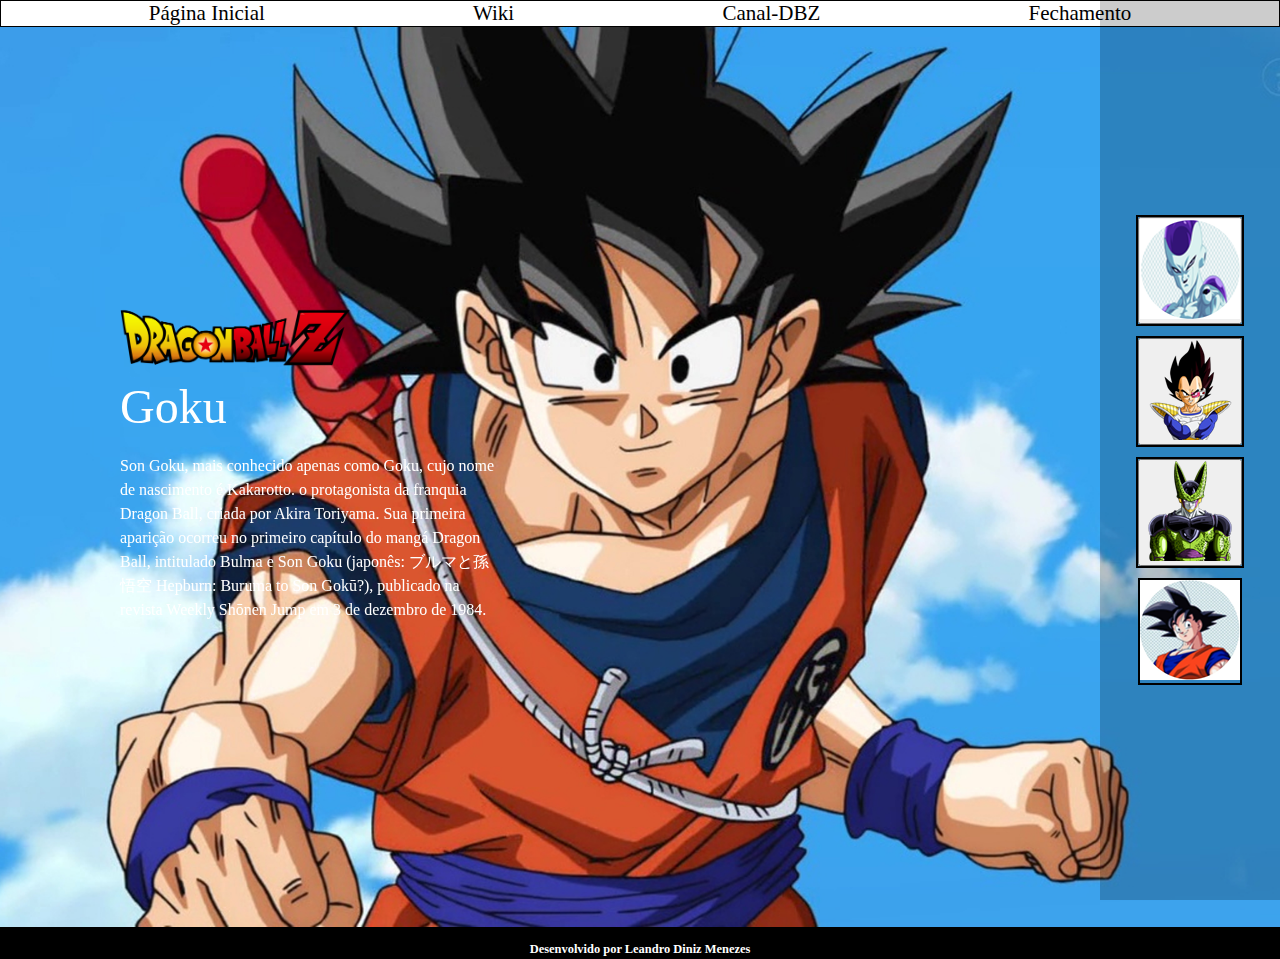
<file: HTML/index.html>
<!DOCTYPE html>
<html lang="pt-BR">

<head>
    <meta charset="UTF-8">
    <meta name="viewport" content="width=device-width, initial-scale=1.0">
    <link rel="stylesheet" href="../CSS/reset.css">
    <link rel="stylesheet" href="../CSS/estilo.css">
    <link rel="stylesheet" href="../CSS/responsivo.css">
    <title>Goku</title>
</head>

<header id="cabecalho">
    <nav>
        <ul id="topo" class="cima">
            <a href="#boasVindas">
                <li>Página Inicial</li>
            </a>
            <a href="#historia">
                <li>Wiki</li>
            </a>
            <a href="#canal">
                <li>Canal-DBZ</li>
            </a>
            <a href="#fechamento">
                <li>Fechamento</li>
            </a>
        </ul>
    </nav>
</header>

<body>
    <main class="personagens"> <!--DEFINE CONTEUDO PRINCIPAL DENTRO DO BODY-->

        <div class="personagem unico"> <!--"CONTEINER PARA OUTROS ELEMENTOS"-->
            <img class="imagem" src="../IMAGENS/GOKU BASE FUNDO.jpg" alt="Personagem Goku">
            <div class="conteudo">
                <i class="logo"></i> <!--TAG DE ICONE POSSO UTILIZAR O LOGO AQUI-->
                <h2 class="nome-personagem">Goku</h2>
                <p class="descricao">Son Goku, mais conhecido apenas como Goku, cujo nome de nascimento é Kakarotto.
                    o protagonista da franquia Dragon Ball, criada por Akira Toriyama. Sua primeira aparição ocorreu no
                    primeiro capítulo do mangá Dragon Ball,
                    intitulado Bulma e Son Goku (japonês: ブルマと孫悟空 Hepburn: Buruma to Son Gokū?), publicado na revista
                    Weekly Shōnen Jump em 3 de dezembro de 1984.</p>
            </div>
        </div>

    </main>
    <section>
        <ul class="botoes">
            <li class="botao">
                <button>
                    <a href="../HTML/freeza.html"><img src="../IMAGENS/Freeza corpo.png" alt="Corpo-freeza"></a>
                </button>
            </li>

            <li class="botao">
                <button>
                    <a href="../HTML/vegeta.html"><img src="../IMAGENS/vegeta corpo.png" alt="Corpo-vegeta"></a>
                </button>
            </li>

            <li class="botao">
                <button>
                    <a href="../HTML/cell.html"><img src="../IMAGENS/CELL CORPO NOVO.png" alt="Corpo-cell"></a>
                </button>
            </li>

            <li>
                <button class="botao selecionado">
                    <img src="../IMAGENS/Goku corpo.png" alt="Corpo-goku">
                </button>
            </li>
        </ul>
    </section>

    <footer id="rodape">
        <h5>Desenvolvido por Leandro Diniz Menezes</h5>
    </footer>
</body>

</html>
</file>
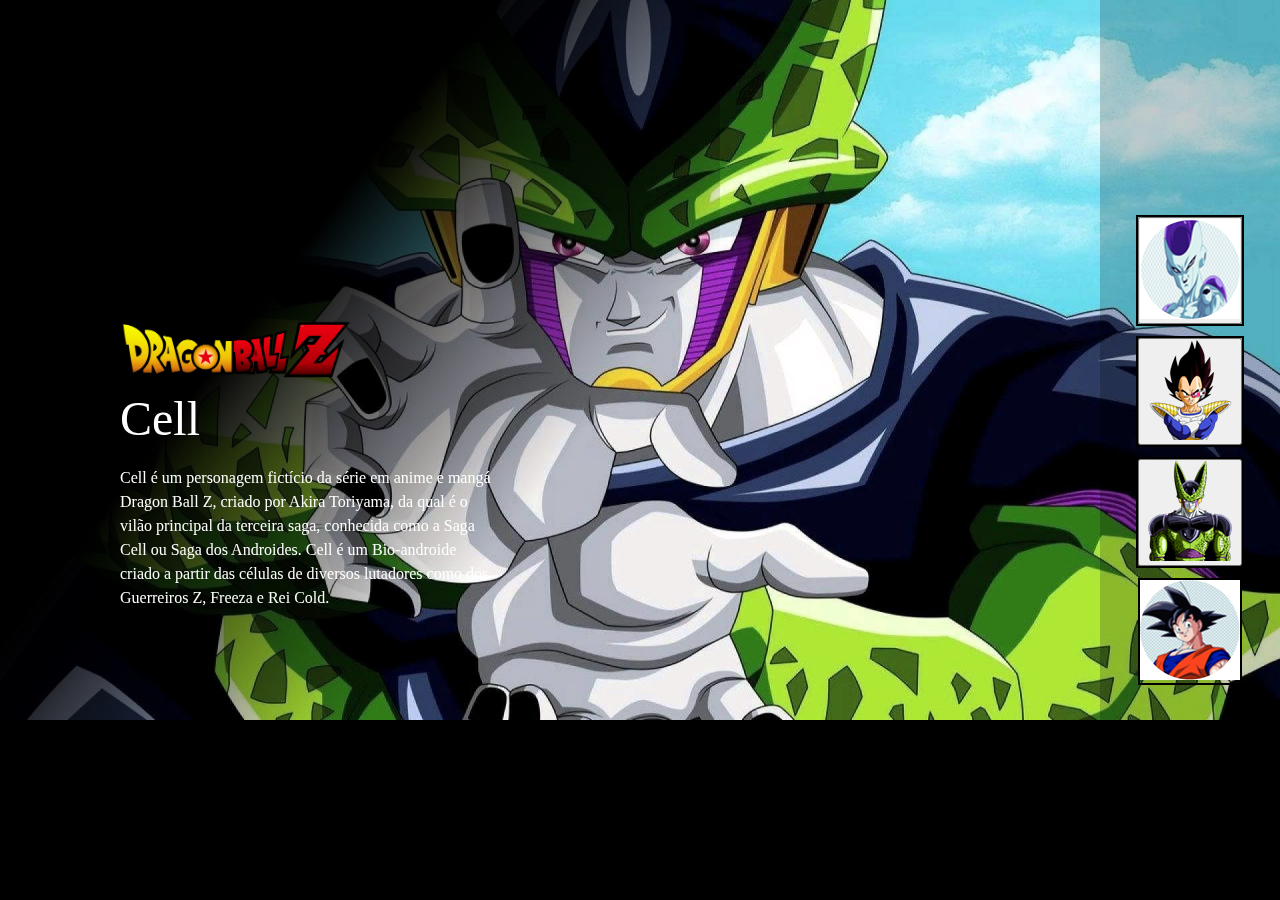
<file: HTML/cell.html>
<!DOCTYPE html>
<html lang="pt-BR">

<head>
    <meta charset="UTF-8">
    <link rel="stylesheet" href="../CSS/reset.css">
    <link rel="stylesheet" href="../CSS/cell.css">
    <link rel="stylesheet" href="../CSS/responsivo.css">
    <title>Cell</title>
</head>

<body>
    <main>  
        <div class="personagem"> <!--"CONTEINER PARA OUTROS ELEMENTOS"-->
            <img class="imagem" src="../IMAGENS/CELL FUNDO novo.jpg" alt="Personagem Cell">
            <div class="conteudo">
                <i class="logo"></i> <!--TAG DE ICONE POSSO UTILIZAR O LOGO AQUI-->
                <h2 class="nome-personagem">Cell</h2>
                <p class="descricao">Cell é um personagem fictício da série em anime e mangá Dragon Ball Z, criado por
                    Akira Toriyama, da qual é o vilão principal da terceira saga, conhecida como a Saga Cell ou Saga dos
                    Androides. Cell é um Bio-androide criado a partir das células de diversos lutadores como dos
                    Guerreiros Z, Freeza e Rei Cold.
                </p>
            </div>
        </div>    
    </main>
        <ul class="botoes">
            <li class="botao">
                <button>
                    <a href="../HTML/freeza.html"><img src="../IMAGENS/Freeza corpo.png" alt="Corpo-freeza"></a>
                </button>
            </li>

            <li class="botao">
                <button>
                    <a href="../HTML/vegeta.html"><img src="../IMAGENS/vegeta corpo.png" alt="Corpo-vegeta"></a>
                </button>
            </li>

            <li class="botao">
                <button>
                    <a href="../HTML/cell.html"><img src="../IMAGENS/CELL CORPO NOVO.png" alt="Corpo-cell"></a>
                </button>
            </li>

            <li>
                <button class="botao selecionado">
                    <a href="../HTML/index.html"> <img src="../IMAGENS/Goku corpo.png" alt="Corpo-goku"></a>
                </button>
            </li>
        </ul>    
</body>
</html>
</file>
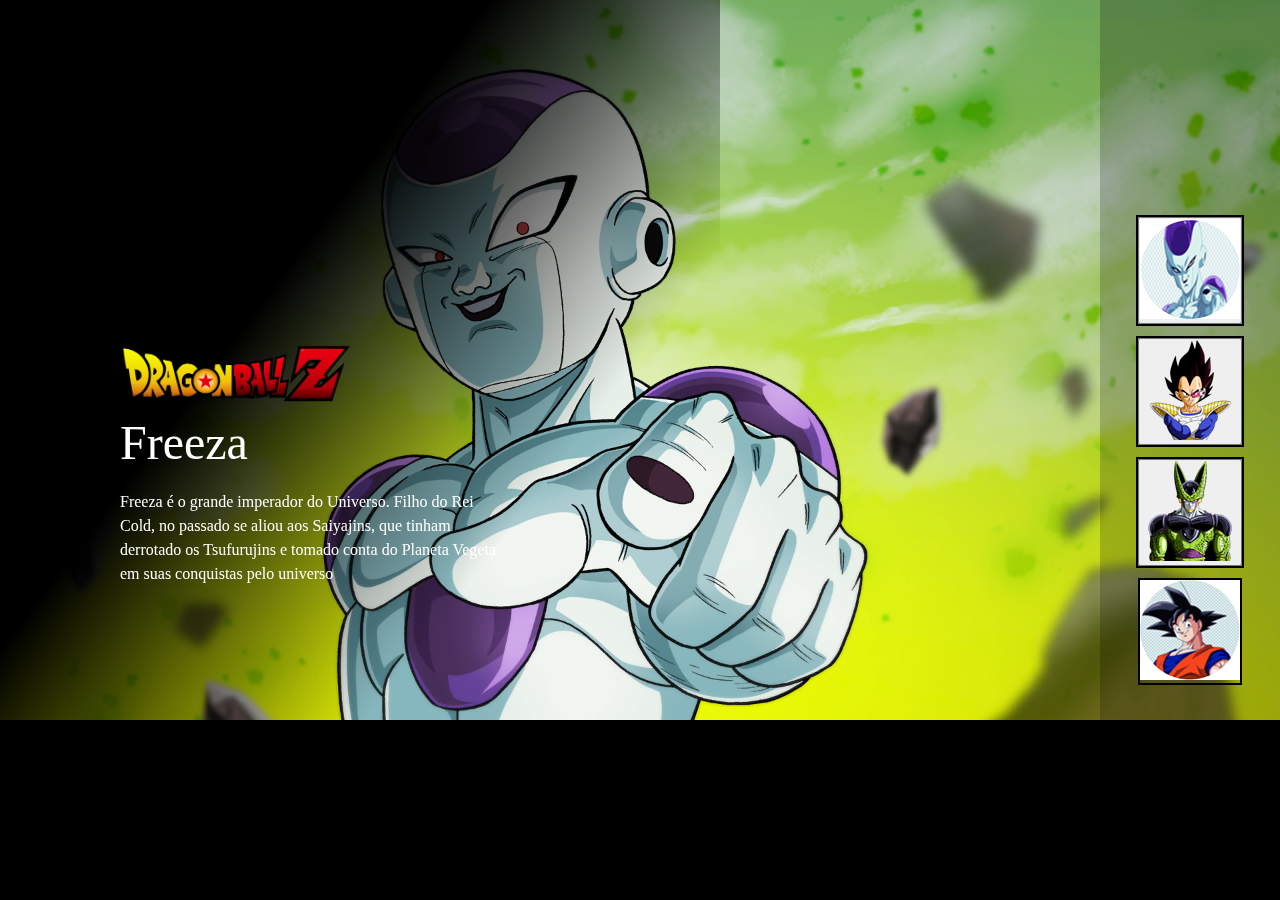
<file: HTML/freeza.html>
<!DOCTYPE html>
<html lang="pt-BR">
<head>
    <meta charset="UTF-8">
    <meta name="viewport" content="width=device-width, initial-scale=1.0">
    <link rel="stylesheet" href="../CSS/reset.css">
    <link rel="stylesheet" href="../CSS/freeza.css">
    <link rel="stylesheet" href="../CSS/responsivo.css">
    <title>Freeza</title>
</head>
<body>
    <main>
    <div class="personagem"> <!--"CONTEINER PARA OUTROS ELEMENTOS"-->
        <img class="imagem" src="../IMAGENS/freezA FUNDO.jpg" alt="Personagem Freeza">
        <div class="conteudo">
            <i class="logo"></i> <!--TAG DE ICONE POSSO UTILIZAR O LOGO AQUI-->
            <h2 class="nome-personagem">Freeza</h2>
            <p class="descricao">Freeza é o grande imperador do Universo.
            Filho do Rei Cold, no passado se aliou aos Saiyajins, que tinham derrotado os Tsufurujins e tomado conta do Planeta Vegeta
            em suas conquistas pelo universo</p>
        </div>        
    </div>
</main>
    <ul class="botoes">
        <li class="botao">
            <button>
                <a href="../HTML/freeza.html"><img src="../IMAGENS/Freeza corpo.png" alt="Corpo-freeza"></a>
            </button>
        </li>

        <li class="botao">
            <button>
               <a href="../HTML/vegeta.html"><img src="../IMAGENS/vegeta corpo.png" alt="Corpo-vegeta"></a>
            </button>
        </li>

        <li class="botao">
            <button>
                    <a href="../HTML/cell.html"><img src="../IMAGENS/CELL CORPO NOVO.png" alt="Corpo-cell"></a>
            </button>
        </li>

        <li>
            <button class="botao selecionado">
                <a href="../HTML/index.html"> <img src="../IMAGENS/Goku corpo.png" alt="Corpo-goku"></a>
            </button>
        </li>
   


</body>
</html>
</file>
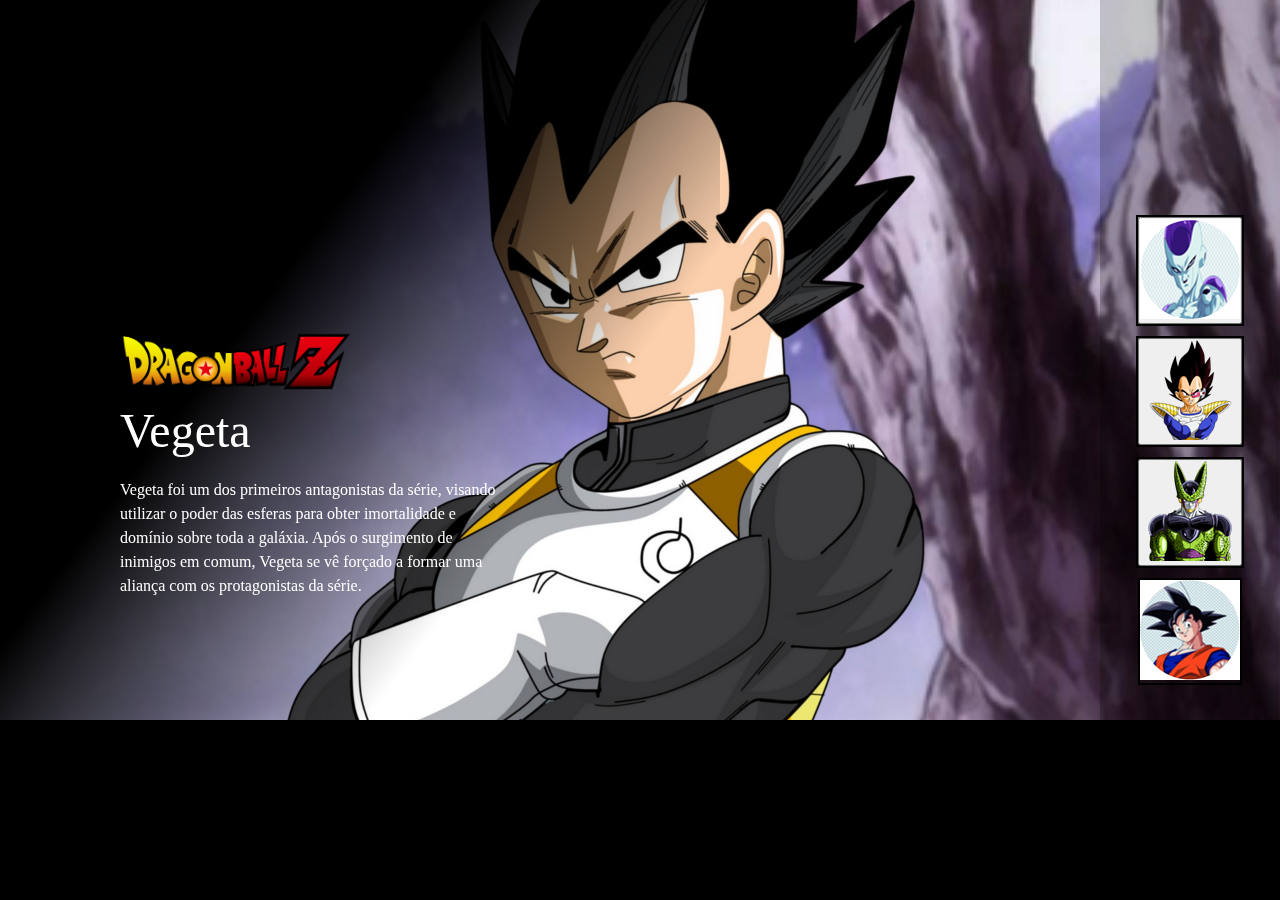
<file: HTML/vegeta.html>
<!DOCTYPE html>
<html lang="pt-BR">
<head>
    <meta charset="UTF-8">
    <meta name="viewport" content="width=device-width, initial-scale=1.0">
    <link rel="stylesheet" href="../CSS/reset.css">
    <link rel="stylesheet" href="../CSS/vegeta.css">
    <link rel="stylesheet" href="../CSS/responsivo.css">
    <title>Vegeta</title>
</head>
<body>
<main>
    <div class="personagem"> <!--"CONTEINER PARA OUTROS ELEMENTOS"-->
        <img class="imagem" src="../IMAGENS/Vegeta base fundo.jpg" alt="Personagem Vegeta">
        <div class="conteudo">
            <i class="logo"></i> <!--TAG DE ICONE POSSO UTILIZAR O LOGO AQUI-->
            <h2 class="nome-personagem">Vegeta</h2>
            <p class="descricao">Vegeta foi um dos primeiros antagonistas da série, visando utilizar o poder das esferas para obter imortalidade e domínio sobre toda a galáxia. Após o surgimento de inimigos em comum, Vegeta se vê forçado a formar uma aliança com os protagonistas da série.</p>
        </div>        
    </div>
</main>
    <ul class="botoes">
        <li class="botao">
            <button>
                <a href="../HTML/freeza.html"><img src="../IMAGENS/Freeza corpo.png" alt="Corpo-freeza"></a>
            </button>
        </li>

        <li class="botao">
            <button>
               <a href="../HTML/vegeta.html"><img src="../IMAGENS/vegeta corpo.png" alt="Corpo-vegeta"></a>
            </button>
        </li>

        <li class="botao">
            <button>
                    <a href="../HTML/cell.html"><img src="../IMAGENS/CELL CORPO NOVO.png" alt="Corpo-cell"></a>
            </button>
        </li>

        <li>
            <button class="botao selecionado">
                <a href="../HTML/index.html"> <img src="../IMAGENS/Goku corpo.png" alt="Corpo-goku"></a>
            </button>
        </li>
    </ul>


</body>
</html>
</file>
<file: CSS/estilo.css>
body{
    background-color: #000; /* cor do plano de fundo da pagina */
}

main .personagem{ /* coloquei main. pois todos os personagens estão dentro da classe main por isso usei o codigo personagens pois é nesses que vou mexer   */
    display: none;
    height: 100vh; /* vão ter uma altura de 100vh que é altura da tela do dispositivo que a pessoa ta utilizando */

}

#cabecalho{
    width: 100%;
    border: 1px solid #000;
    text-align: center;
    font-size: 15px;
    background-color: #fff;
}

header li{
    display: inline;
    padding: 1% 8% 1% 8%;
    font-weight: 300;
    font-size: 21px;

}



main::after{
    content: "";   /* adicionando conteudo para o after-colocado um elemento extra pelo css- sem precisar colocar pelo HTML  */
    position: fixed;
    top: 0;
    left: 0;
    min-height: 100vh;
    width: 80vh;  
}

main .personagem.unico{
    display: block;
}


main .imagem{
    width: 100%;  /* ocupando 100% do tamanho da altura pag  */
    height: 100%; /* ocupando 100% do tamanho da largura pag  */
    object-fit: cover; /* imagem estava distorcida antes de utilizar o object-fit ->ele mantém as dimensoes de altura e largura  */
    display: block;
}

.conteudo{
    position: absolute; /* posicionar um elemento de forma absoluta na página, é como se destacassemos ele  */
    top: 0;
    left: 120px; /* 120 pixels afastado da esquerda  */

    display: flex; /*  o elemento se comporta como se fosse um elemento de bloco */
    flex-direction: column; /* colocando os elementos em coluna  */
    justify-content: center; /* alinhar o conteudo verticalmente-  */
    min-height: 100vh; /* altura minima de 100  */
    max-width: 380px;
    z-index: 1; /* eixo de profundidade quero que o elemento fique por cima de um z-index  */

}

.conteudo .nome-personagem{
    color: #fff; /* mudar a cor do texto  */
    font-size: 48px; /* tamanho da fonttr  */
    font-family: "Secular One"; /* estilo da fonte  */
    font-weight: 400; /* "Peso" da fonte - define se vai ser mais grossa ou mais fina  */
    margin-bottom: 20px; /* um espaçamento na margem entre os elementos só embaixo(bottom)  */
}

.conteudo .descricao{
    color: #fff;
    font-family: "Rubik";
    font-size: 16px;
    line-height: 24px; /* altura entre as linhas - separa as linhas uma da outra deixando um espaço de respiro  */
}

.conteudo .logo{
    background-image: url(../IMAGENS/logo\ dbz\ novo.png); /* tipo botar um papel de parede - elemento sem altura e largura o elemento nao aparece */
    height: 100px;
    width: 230px;
    background-size: cover;
}

.botoes{
    position: fixed;
    top: 0;
    right: 0;
    display: flex;
    flex-direction: column;
    min-height: 100vh;
    width: 180px;
    justify-content: center;
    align-items: center;

    gap: 10px; /* GAP- espaçamento quando utilizamos o display flex */
    background-color: rgba(0, 0, 0, 0.2); /* escolhi as cores primeiras como 0,0,0 pois é o preto já o ultimo 0.3(alpha) é a opacidade */
}

.botoes .botao {
    border: none; /* retirando a borda dos botoes */
    background: none; /* retirando o background dos botoes  */
    cursor: pointer;  /* mãozinha do mouse aparece  */
    list-style: none;
    border: 2px solid #000;
}

.botoes .botao:hover{
    background-color: #000 ;
    border: 5px solid #000
}



#fechamento, #rodape {
    height: 10%;
    text-align: center;
    border: 2px solid #000;
    margin-top: 1%;
    font-size: 15px;
    background-color: #fff;
    background-color: #000;
    color: #fff;
}

a{
    text-decoration: none;
    color: #000;

}
</file>
<file: CSS/responsivo.css>
@media (max-width: 769px){
    main::after {
        background: linear-gradient(0deg, #000 20%, rgba(0 , 0 , 0, 0.00) 65%) no-repeat;
        width: 100vw;
    }

    main .personagem .imagem{
        height: 85%;

    }

    .conteudo{
        justify-content: flex-end; /* posicionar no fim do elemento onde ele está*/
        left: 0;
        top: -20;
        max-width: 100vw;
        padding: 30px
    }


    .conteudo .nome-personagem{
        font-size: 36px;

    }

    .conteudo .descricao{
        max-width: 500px;
    }

    .botoes{
        flex-direction: row;
        align-items: flex-end;
        width: 100%;
        padding: 30px;

    }
    .botoes .botao img{
        max-width: 60px;
    }

@media (max-width: 425px) {
    main .personagem .imagem{
    height: auto;
    } 
}

.conteudo .logo{
    width: 170px;
    height: 75%;
}

.conteudo{
    top: -30%;
    font-size: 24px;
}

.botoes{
    padding: 20px;
    top: -20%;
}

.botoes .botao img {
    max-width: 50px;
}

}
</file>
<file: CSS/cell.css>
body{
    background-color: #000; /* cor do plano de fundo da pagina */
    overflow: hidden;
}



main::after{
    content: "";   /* adicionando conteudo para o after-colocado um elemento extra pelo css- sem precisar colocar pelo HTML  */
    position: fixed;
    top: 0;
    left: 0;
    min-height: 100vh;
    width: 80vh;

    background: linear-gradient(-233deg, #000 35%, rgba(0, 0, 0, 0) 65%) no-repeat; /* CSSgradient.io <- gerar seu próprio gradiente -> cores e posicionamentos (rgba) <- alpha(opacidade) */

}

main .personagem{
    display: block;
}


main .imagem{
    width: 100%;  /* ocupando 100% do tamanho da altura pag  */
    height: 100%; /* ocupando 100% do tamanho da largura pag  */
    object-fit: cover; /* imagem estava distorcida antes de utilizar o object-fit ->ele mantém as dimensoes de altura e largura  */
    display: block;
}

.conteudo{
    position: absolute; /* posicionar um elemento de forma absoluta na página, é como se destacassemos ele  */
    top: 0;
    left: 120px; /* 120 pixels afastado da esquerda  */

    display: flex; /*  o elemento se comporta como se fosse um elemento de bloco */
    flex-direction: column; /* colocando os elementos em coluna  */
    justify-content: center; /* alinhar o conteudo verticalmente-  */
    min-height: 100vh; /* altura minima de 100  */
    max-width: 380px;
    z-index: 1; /* eixo de profundidade quero que o elemento fique por cima de um z-index  */

}

.conteudo .nome-personagem{
    color: #fff; /* mudar a cor do texto  */
    font-size: 48px; /* tamanho da fonttr  */
    font-family: "Secular One"; /* estilo da fonte  */
    font-weight: 400; /* "Peso" da fonte - define se vai ser mais grossa ou mais fina  */
    margin-bottom: 20px; /* um espaçamento na margem entre os elementos só embaixo(bottom)  */
}

.conteudo .descricao{
    color: #fff;
    font-family: "Rubik";
    font-size: 16px;
    line-height: 24px; /* altura entre as linhas - separa as linhas uma da outra deixando um espaço de respiro  */
}

.conteudo .logo{
    background-image: url(../IMAGENS/logo\ dbz\ novo.png); /* tipo botar um papel de parede - elemento sem altura e largura o elemento nao aparece */
    height: 100px;
    width: 230px;
    background-size: cover;
}

.botoes{
    position: fixed;
    top: 0;
    right: 0;
    display: flex;
    flex-direction: column;
    min-height: 100vh;
    width: 180px;
    justify-content: center;
    align-items: center;

    gap: 10px; /* GAP- espaçamento quando utilizamos o display flex */
    background-color: rgba(0, 0, 0, 0.2); /* escolhi as cores primeiras como 0,0,0 pois é o preto já o ultimo 0.3(alpha) é a opacidade */
}

.botoes .botao {
    border: none; /* retirando a borda dos botoes */
    background: none; /* retirando o background dos botoes  */
    cursor: pointer;  /* mãozinha do mouse aparece  */
    list-style: none;
    border: 2px solid #000;
}

.botoes .botao:hover{
    background-color: #000 ;
    border: 5px solid #000
}
</file>
<file: CSS/freeza.css>
body{
    background-color: #000; /* cor do plano de fundo da pagina */
    overflow: hidden;
}



main::after{
    content: "";   /* adicionando conteudo para o after-colocado um elemento extra pelo css- sem precisar colocar pelo HTML  */
    position: fixed;
    top: 0;
    left: 0;
    min-height: 100vh;
    width: 80vh;

    background: linear-gradient(-233deg, #000 35%, rgba(0, 0, 0, 0) 65%) no-repeat; /* CSSgradient.io <- gerar seu próprio gradiente -> cores e posicionamentos (rgba) <- alpha(opacidade) */

}

main .personagem{
    display: block;
}


main .imagem{
    width: 100%;  /* ocupando 100% do tamanho da altura pag  */
    height: 100%; /* ocupando 100% do tamanho da largura pag  */
    object-fit: cover; /* imagem estava distorcida antes de utilizar o object-fit ->ele mantém as dimensoes de altura e largura  */
    display: block;
}

.conteudo{
    position: absolute; /* posicionar um elemento de forma absoluta na página, é como se destacassemos ele  */
    top: 0;
    left: 120px; /* 120 pixels afastado da esquerda  */

    display: flex; /*  o elemento se comporta como se fosse um elemento de bloco */
    flex-direction: column; /* colocando os elementos em coluna  */
    justify-content: center; /* alinhar o conteudo verticalmente-  */
    min-height: 100vh; /* altura minima de 100  */
    max-width: 380px;
    z-index: 1; /* eixo de profundidade quero que o elemento fique por cima de um z-index  */

}

.conteudo .nome-personagem{
    color: #fff; /* mudar a cor do texto  */
    font-size: 48px; /* tamanho da fonttr  */
    font-family: "Secular One"; /* estilo da fonte  */
    font-weight: 400; /* "Peso" da fonte - define se vai ser mais grossa ou mais fina  */
    margin-bottom: 20px; /* um espaçamento na margem entre os elementos só embaixo(bottom)  */
}

.conteudo .descricao{
    color: #fff;
    font-family: "Rubik";
    font-size: 16px;
    line-height: 24px; /* altura entre as linhas - separa as linhas uma da outra deixando um espaço de respiro  */
}

.conteudo .logo{
    background-image: url(../IMAGENS/logo\ dbz\ novo.png); /* tipo botar um papel de parede - elemento sem altura e largura o elemento nao aparece */
    height: 100px;
    width: 230px;
    background-size: cover;
}

.botoes{
    position: fixed;
    top: 0;
    right: 0;
    display: flex;
    flex-direction: column;
    min-height: 100vh;
    width: 180px;
    justify-content: center;
    align-items: center;

    gap: 10px; /* GAP- espaçamento quando utilizamos o display flex */
    background-color: rgba(0, 0, 0, 0.2); /* escolhi as cores primeiras como 0,0,0 pois é o preto já o ultimo 0.3(alpha) é a opacidade */
}

.botoes .botao {
    border: none; /* retirando a borda dos botoes */
    background: none; /* retirando o background dos botoes  */
    cursor: pointer;  /* mãozinha do mouse aparece  */
    list-style: none;
    border: 2px solid #000;
}

.botoes .botao:hover{
    background-color: #000 ;
    border: 5px solid #000
}
</file>
<file: CSS/vegeta.css>
body{
    background-color: #000; /* cor do plano de fundo da pagina */
    overflow: hidden;
}



main::after{
    content: "";   /* adicionando conteudo para o after-colocado um elemento extra pelo css- sem precisar colocar pelo HTML  */
    position: fixed;
    top: 0;
    left: 0;
    min-height: 100vh;
    width: 80vh;

    background: linear-gradient(-233deg, #000 35%, rgba(0, 0, 0, 0) 65%) no-repeat; /* CSSgradient.io <- gerar seu próprio gradiente -> cores e posicionamentos (rgba) <- alpha(opacidade) */

}

main .personagem{
    display: block;
}


main .imagem{
    width: 100%;  /* ocupando 100% do tamanho da altura pag  */
    height: 100%; /* ocupando 100% do tamanho da largura pag  */
    object-fit: cover; /* imagem estava distorcida antes de utilizar o object-fit ->ele mantém as dimensoes de altura e largura  */
    display: block;
}

.conteudo{
    position: absolute; /* posicionar um elemento de forma absoluta na página, é como se destacassemos ele  */
    top: 0;
    left: 120px; /* 120 pixels afastado da esquerda  */

    display: flex; /*  o elemento se comporta como se fosse um elemento de bloco */
    flex-direction: column; /* colocando os elementos em coluna  */
    justify-content: center; /* alinhar o conteudo verticalmente-  */
    min-height: 100vh; /* altura minima de 100  */
    max-width: 380px;
    z-index: 1; /* eixo de profundidade quero que o elemento fique por cima de um z-index  */

}

.conteudo .nome-personagem{
    color: #fff; /* mudar a cor do texto  */
    font-size: 48px; /* tamanho da fonttr  */
    font-family: "Secular One"; /* estilo da fonte  */
    font-weight: 400; /* "Peso" da fonte - define se vai ser mais grossa ou mais fina  */
    margin-bottom: 20px; /* um espaçamento na margem entre os elementos só embaixo(bottom)  */
}

.conteudo .descricao{
    color: #fff;
    font-family: "Rubik";
    font-size: 16px;
    line-height: 24px; /* altura entre as linhas - separa as linhas uma da outra deixando um espaço de respiro  */
}

.conteudo .logo{
    background-image: url(../IMAGENS/logo\ dbz\ novo.png); /* tipo botar um papel de parede - elemento sem altura e largura o elemento nao aparece */
    height: 100px;
    width: 230px;
    background-size: cover;
}

.botoes{
    position: fixed;
    top: 0;
    right: 0;
    display: flex;
    flex-direction: column;
    min-height: 100vh;
    width: 180px;
    justify-content: center;
    align-items: center;

    gap: 10px; /* GAP- espaçamento quando utilizamos o display flex */
    background-color: rgba(0, 0, 0, 0.2); /* escolhi as cores primeiras como 0,0,0 pois é o preto já o ultimo 0.3(alpha) é a opacidade */
}

.botoes .botao {
    border: none; /* retirando a borda dos botoes */
    background: none; /* retirando o background dos botoes  */
    cursor: pointer;  /* mãozinha do mouse aparece  */
    list-style: none;
    border: 2px solid #000;
}

.botoes .botao:hover{
    background-color: #000 ;
    border: 5px solid #000
}
</file>
